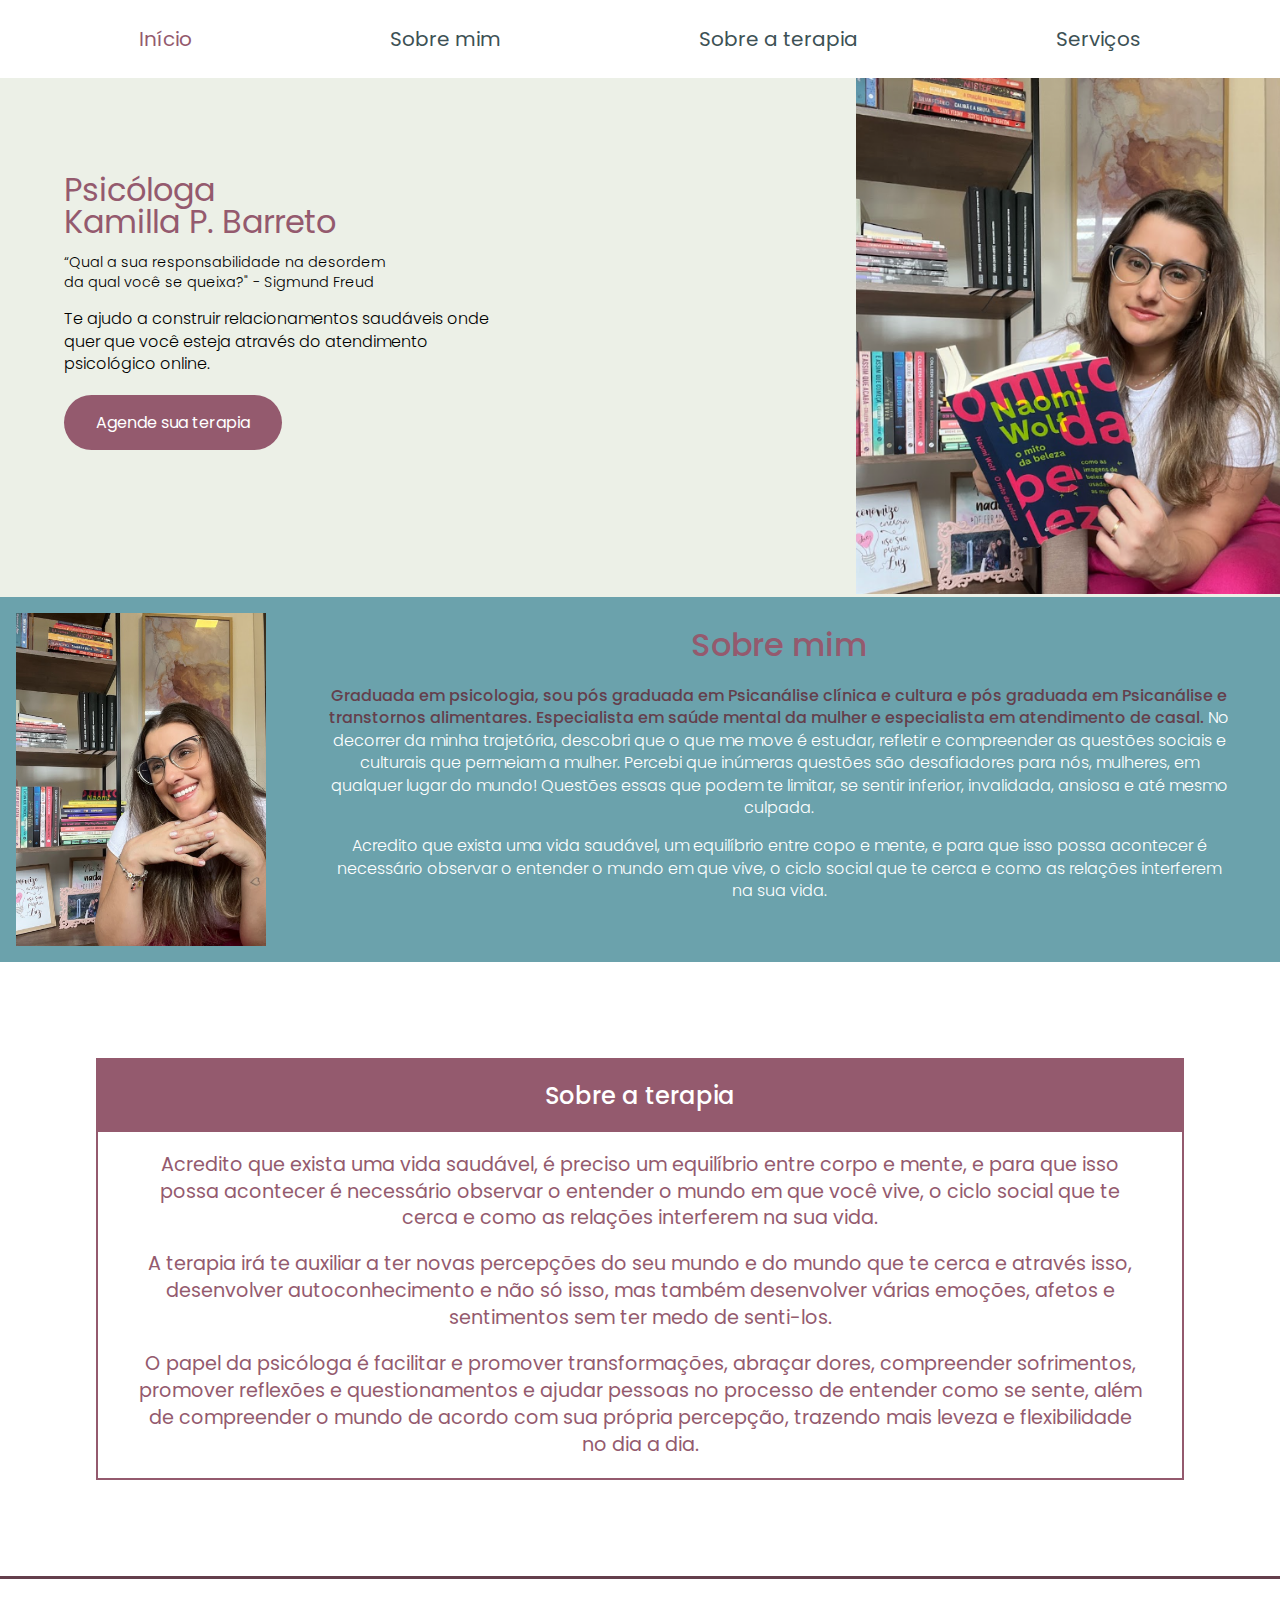
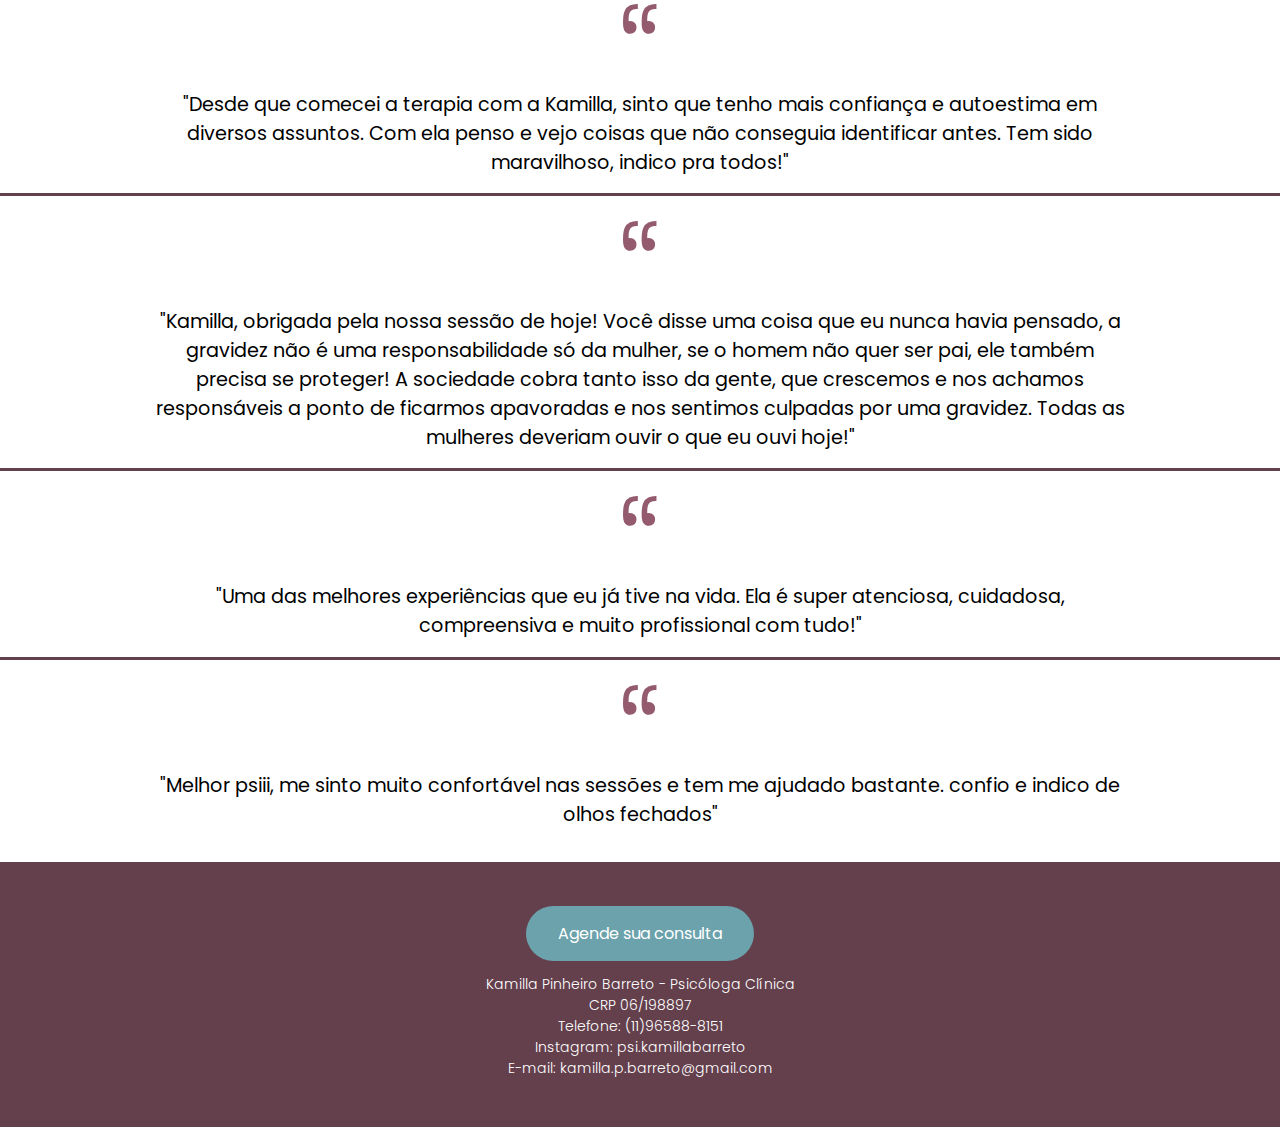
<file: index.html>
<!DOCTYPE html>
<html>

<!DOCTYPE html>
<html lang="pt-br">
    <head>
        <meta charset="UTF-8">
        <meta http-equiv="X-UA-Compatible" content="IE=edge">
        <meta name="viewport" content="width=device-width, initial-scale=1.0">
        <link rel="stylesheet" href="https://fonts.googleapis.com/css2?family=Material+Symbols+Outlined:opsz,wght,FILL,GRAD@24,400,0,0" />
        <link rel="preconnect" href="https://fonts.googleapis.com">
        <link rel="preconnect" href="https://fonts.gstatic.com" crossorigin>
        <link href="https://fonts.googleapis.com/css2?family=Poppins:wght@300;400;500;700&display=swap" rel="stylesheet">
        <link href="https://fonts.googleapis.com/css2?family=Josefin+Sans:wght@400;700&display=swap" rel="stylesheet">
        <link rel="stylesheet" href="https://cdn.jsdelivr.net/npm/swiper@10/swiper-bundle.min.css"/>
        <link rel="preconnect" href="https://fonts.googleapis.com">
        <link rel="preconnect" href="https://fonts.gstatic.com" crossorigin>
        <link href="https://fonts.googleapis.com/css2?family=Sora&display=swap" rel="stylesheet">
        <link rel="stylesheet" href="reset.css">
        <link rel="stylesheet" href="styles.css">
        <link rel="stylesheet" href="serviços.html">
        <link rel="stylesheet" href="individual.html">
        <link rel="stylesheet" href="casal.html">
        <link rel="stylesheet" href="mulheres.html">
        <title>Psicóloga P. Kamilla Barreto</title>
    </head>

    <header class="cabecalho">
        <span class="material-symbols-outlined" id="burguer" onclick="clickMenu()">menu</span>
        <menu id="itens" class="menu">
            <li class="lista-menu"><a href="index.html" class="lista-menu-inicio">Início</a></li>
            <li class="lista-menu"><a href="#sobre-mim" class="lista-menu-link">Sobre mim</a></li>
            <li class="lista-menu"><a href="#sobre-terapia" class="lista-menu-link">Sobre a terapia</a></li>
            <li class="lista-menu"><a href="serviços.html" class="lista-menu-link">Serviços</a></li>
        </menu>

        <ul class="opcoes">
            <li class="lista-opcoes"><a href="index.html" class="lista-menu-inicio">Início</a></li>
            <li class="lista-opcoes"><a href="#sobre-mim" class="lista-menu-link">Sobre mim</a></li>
            <li class="lista-opcoes"><a href="#sobre-terapia" class="lista-menu-link">Sobre a terapia</a></li>
            <li class="lista-opcoes"><a href="serviços.html" class="lista-menu-link">Serviços</a></li>
        </ul>

    </header>

    <body>
        <div class="intro">
            <div class="intro__pc">
                <h1 class="intro__titulo">Psicóloga</h1>
                <h1 class="intro__titulo"> Kamilla P. Barreto</h1>
                <p class="intro__frase">“Qual a sua responsabilidade na desordem <br>da qual você se queixa?" - Sigmund Freud</p>
                <p class="intro__texto">Te ajudo a construir relacionamentos saudáveis onde quer que você esteja através do atendimento psicológico online.</p>
                <a href="https://wa.me/5511965888151" class="botao__wpp">Agende sua terapia</a>
            </div>
            <div class="intro__img-pc"><img src="assets/Kamilla3.png" class="intro__img"></div>      
            
        </div>


        <div class="sobre__mim" id="sobre-mim">
            <div class="sobre__mim-img-pc2"><img src="assets/Kamilla5.png" alt="psi Kamilla sobre mim" class="sobre__mim-img"></div>
            <div class="sobre__mim-pc">
                <h2 class="sobre__mim-title">Sobre mim</h2>
                
                <p class="sobre__mim-texto"><span class="sobre__mim-negrito">Graduada em psicologia, sou pós graduada em Psicanálise clínica e cultura e pós graduada em Psicanálise e transtornos alimentares. Especialista em saúde mental da mulher e especialista em atendimento de casal.</span> No decorrer da minha trajetória, descobri que o que me move é estudar, refletir e compreender as questões sociais e culturais que permeiam a mulher. Percebi que inúmeras questões são desafiadores para nós, mulheres, em qualquer lugar do mundo! Questões essas que podem te limitar, se sentir inferior, invalidada, ansiosa e até mesmo culpada.</p>
            
                <p class="sobre__mim-texto2">Acredito que exista uma vida saudável, um equilíbrio entre copo e mente, e para que isso possa acontecer é necessário observar o entender o mundo em que vive, o ciclo social que te cerca e como as relações interferem na sua vida.</p>
            </div>
            <div class="sobre__mim-img-pc"><img src="assets/Kamilla5.png" alt="psi Kamilla sobre mim" class="sobre__mim-img"></div>
        </div>

        <div class="sobre__terapia" id="sobre-terapia">
            <h2 class="sobre__terapia-title">Sobre a terapia</h2>
            
            <p class="sobre__terapia-texto">Acredito que exista uma vida saudável, é preciso um equilíbrio entre corpo e mente, e para que isso possa acontecer é necessário observar o entender o mundo em que você vive, o ciclo social que te cerca e como as relações interferem na sua vida.</p>

            <p class="sobre__terapia-texto2">A terapia irá te auxiliar a ter novas percepções do seu mundo e do mundo que te cerca e através isso, desenvolver autoconhecimento e não só isso, mas também desenvolver várias emoções, afetos e sentimentos sem ter medo de senti-los.</p>
            
            <p class="sobre__terapia-texto3">O papel da psicóloga é facilitar e promover transformações, abraçar dores, compreender sofrimentos, promover reflexões e questionamentos e ajudar pessoas no processo de entender como se sente, além de compreender o mundo de acordo com sua própria percepção, trazendo mais leveza e flexibilidade no dia a dia.</p>
        </div>

        <section class="depoimentos">

            <div class="depoimento-1">
                <h2 class="depoimentos__titulo">“</h2>
                
                <p class="depoimentos__texto">"Desde que comecei a terapia com a Kamilla, sinto que tenho mais confiança e autoestima em diversos assuntos. Com ela penso e vejo coisas que não conseguia identificar antes. Tem sido maravilhoso, indico pra todos!"</p>

            </div>

            <div class="depoimento-2">

                <h2 class="depoimentos__titulo">“</h2>
                
                <p class="depoimentos__texto">"Kamilla, obrigada pela nossa sessão de hoje! Você disse uma coisa que eu nunca havia pensado, a gravidez não é uma responsabilidade só da mulher, se o homem não quer ser pai, ele também precisa se proteger! A sociedade cobra tanto isso da gente, que crescemos e nos achamos responsáveis a ponto de ficarmos apavoradas e nos sentimos culpadas por uma gravidez. Todas as mulheres deveriam ouvir o que eu ouvi hoje!"</p>
            
            </div>

            <div class="depoimento-3">

                <h2 class="depoimentos__titulo">“</h2>
                
                <p class="depoimentos__texto">"Uma das melhores experiências que eu já tive na vida. Ela é super atenciosa, cuidadosa, compreensiva e muito profissional com tudo!"</p>

            </div>

            <div class="depoimento-4">

                <h2 class="depoimentos__titulo">“</h2>
                
                <p class="depoimentos__texto">"Melhor psiii, me sinto muito confortável nas sessões e tem me ajudado bastante. confio e indico de olhos fechados"</p>

            </div>
        </section>

        <footer class="rodape">
            <a href="https://wa.me/5511965888151" class="rodape__wpp">Agende sua consulta</a>

            <ul class="rodape__lista">
                <li class="rodape__texto">Kamilla Pinheiro Barreto - Psicóloga Clínica</li>
                <li class="rodape__texto">CRP 06/198897</li>
                <li class="rodape__texto">Telefone: (11)96588-8151</li>
                <li class="rodape__texto">Instagram: psi.kamillabarreto</li>
                <li class="rodape__texto">E-mail: kamilla.p.barreto@gmail.com</li>
            </ul>   
        </footer>
        
            




        <script>
            function clickMenu() {
            if (itens.style.height == '200px') {
                itens.style.height = '0px'
            } else {
                itens.style.height = '200px'
            }
        }
        </script>
    </body>
</html>
</file>
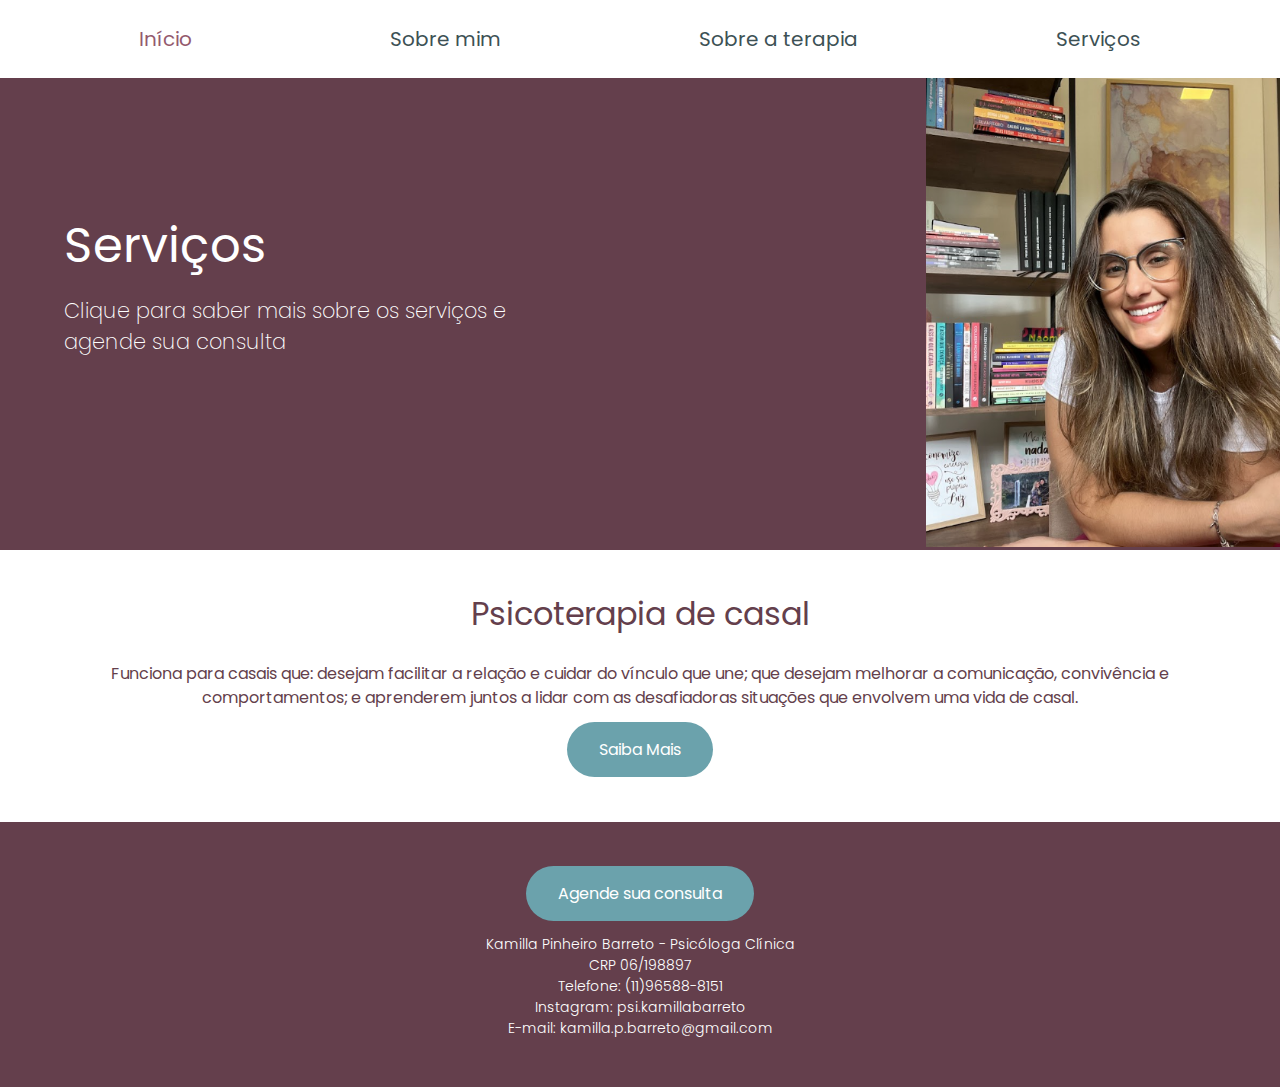
<file: casal.html>
<!DOCTYPE html>
<html lang="pt-br">
<head>
    <meta charset="UTF-8">
    <meta charset="UTF-8">
    <meta http-equiv="X-UA-Compatible" content="IE=edge">
    <meta name="viewport" content="width=device-width, initial-scale=1.0">
    <link rel="stylesheet" href="https://fonts.googleapis.com/css2?family=Material+Symbols+Outlined:opsz,wght,FILL,GRAD@24,400,0,0" />
    <link rel="preconnect" href="https://fonts.googleapis.com">
    <link rel="preconnect" href="https://fonts.gstatic.com" crossorigin>
    <link href="https://fonts.googleapis.com/css2?family=Poppins:wght@300;400;500;700&display=swap" rel="stylesheet">
    <link href="https://fonts.googleapis.com/css2?family=Josefin+Sans:wght@400;700&display=swap" rel="stylesheet">
    <link rel="stylesheet" href="https://cdn.jsdelivr.net/npm/swiper@10/swiper-bundle.min.css"/>
    <link rel="preconnect" href="https://fonts.googleapis.com">
    <link rel="preconnect" href="https://fonts.gstatic.com" crossorigin>
    <link href="https://fonts.googleapis.com/css2?family=Sora&display=swap" rel="stylesheet">
    <link rel="stylesheet" href="reset.css">
    <link rel="stylesheet" href="styles.css">
    <link rel="stylesheet" href="index.html">
    <link rel="stylesheet" href="serviços.html">
    <link rel="stylesheet" href="individual.html">
    <link rel="stylesheet" href="mulheres.html">
    <title>Serviços</title>
</head>

<header class="cabecalho">
    <span class="material-symbols-outlined" id="burguer" onclick="clickMenu()">menu</span>
    <menu id="itens" class="menu">
        <li class="lista-menu"><a href="index.html" class="lista-menu-inicio">Início</a></li>
        <li class="lista-menu"><a href="index.html#sobre-mim" class="lista-menu-link">Sobre mim</a></li>
        <li class="lista-menu"><a href="index.html#sobre-terapia" class="lista-menu-link">Sobre a terapia</a></li>
        <li class="lista-menu"><a href="serviços.html" class="lista-menu-link">Serviços</a></li>
    </menu>

    <ul class="opcoes">
        <li class="lista-opcoes"><a href="index.html" class="lista-menu-inicio">Início</a></li>
        <li class="lista-opcoes"><a href="#sobre-mim" class="lista-menu-link">Sobre mim</a></li>
        <li class="lista-opcoes"><a href="#sobre-terapia" class="lista-menu-link">Sobre a terapia</a></li>
        <li class="lista-opcoes"><a href="serviços.html" class="lista-menu-link">Serviços</a></li>
    </ul>

</header>

<body>

    <div class="servicos">
        <div class="servicos__pc">
            <h1 class="servicos__titulo">Serviços</h1>
            <p class="servicos__texto">Clique para saber mais sobre os serviços e agende sua consulta</p>
        </div>
        <div class="servicos__img-pc"><img src="assets/Kamilla1.png" alt="psicologa kamilla" class="servicos__img"></div>
    </div>
    <div class="individual">
        <h2 class="individual__titulo">Psicoterapia de casal</h2>
        <p class="individual__texto">Funciona para casais que: desejam facilitar a relação e cuidar do vínculo que une; que desejam melhorar a comunicação, convivência e comportamentos; e aprenderem juntos a lidar com as desafiadoras situações que envolvem uma vida de casal.</p>
        <a href="https://wa.me/5511965888151" class="individual-wpp">Saiba Mais</a>
    </div>

    <footer class="rodape">
        <a href="https://wa.me/5511965888151" class="rodape__wpp">Agende sua consulta</a>

        <ul class="rodape__lista">
            <li class="rodape__texto">Kamilla Pinheiro Barreto - Psicóloga Clínica</li>
            <li class="rodape__texto">CRP 06/198897</li>
            <li class="rodape__texto">Telefone: (11)96588-8151</li>
            <li class="rodape__texto">Instagram: psi.kamillabarreto</li>
            <li class="rodape__texto">E-mail: kamilla.p.barreto@gmail.com</li>
        </ul>   
    </footer>



    <script>
        function clickMenu() {
        if (itens.style.height == '200px') {
            itens.style.height = '0px'
        } else {
            itens.style.height = '200px'
        }
    }
    </script>
</body>
</html>
</file>
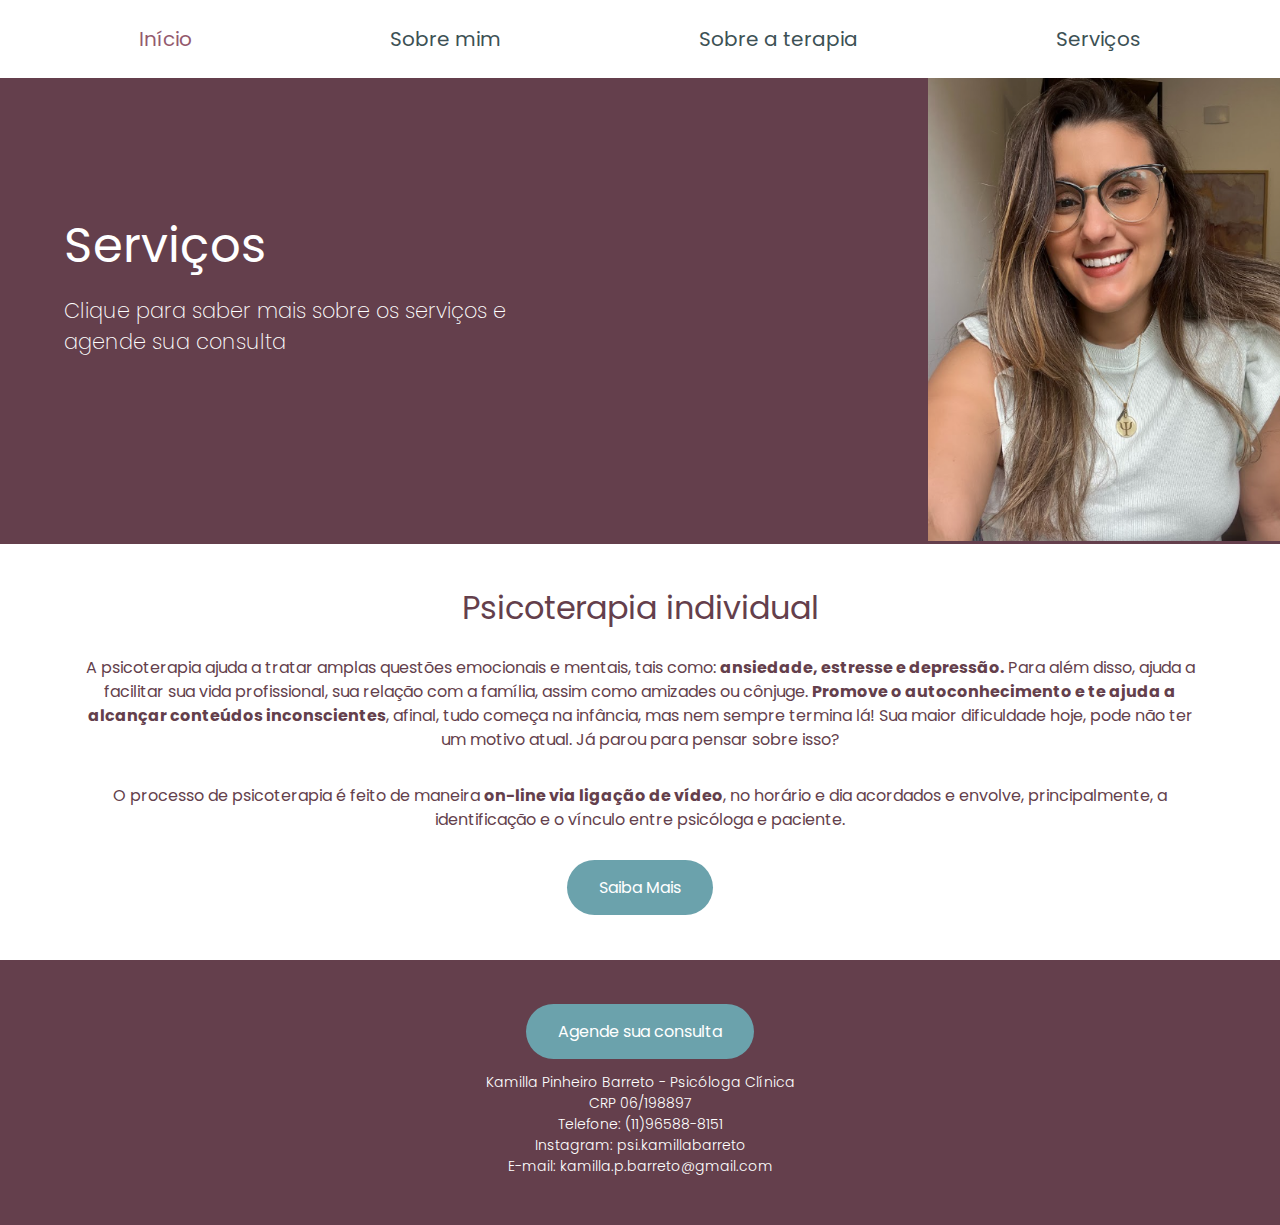
<file: individual.html>
<!DOCTYPE html>
<html lang="pt-br">
<head>
    <meta charset="UTF-8">
    <meta charset="UTF-8">
    <meta http-equiv="X-UA-Compatible" content="IE=edge">
    <meta name="viewport" content="width=device-width, initial-scale=1.0">
    <link rel="stylesheet" href="https://fonts.googleapis.com/css2?family=Material+Symbols+Outlined:opsz,wght,FILL,GRAD@24,400,0,0" />
    <link rel="preconnect" href="https://fonts.googleapis.com">
    <link rel="preconnect" href="https://fonts.gstatic.com" crossorigin>
    <link href="https://fonts.googleapis.com/css2?family=Poppins:wght@300;400;500;700&display=swap" rel="stylesheet">
    <link href="https://fonts.googleapis.com/css2?family=Josefin+Sans:wght@400;700&display=swap" rel="stylesheet">
    <link rel="stylesheet" href="https://cdn.jsdelivr.net/npm/swiper@10/swiper-bundle.min.css"/>
    <link rel="preconnect" href="https://fonts.googleapis.com">
    <link rel="preconnect" href="https://fonts.gstatic.com" crossorigin>
    <link href="https://fonts.googleapis.com/css2?family=Sora&display=swap" rel="stylesheet">
    <link rel="stylesheet" href="reset.css">
    <link rel="stylesheet" href="styles.css">
    <link rel="stylesheet" href="index.html">
    <link rel="stylesheet" href="casal.html">
    <link rel="stylesheet" href="serviços.html">
    <link rel="stylesheet" href="mulheres.html">
    <title>Serviços</title>
</head>

<header class="cabecalho">
    <span class="material-symbols-outlined" id="burguer" onclick="clickMenu()">menu</span>
    <menu id="itens" class="menu">
        <li class="lista-menu"><a href="index.html" class="lista-menu-inicio">Início</a></li>
        <li class="lista-menu"><a href="index.html#sobre-mim" class="lista-menu-link">Sobre mim</a></li>
        <li class="lista-menu"><a href="index.html#sobre-terapia" class="lista-menu-link">Sobre a terapia</a></li>
        <li class="lista-menu"><a href="serviços.html" class="lista-menu-link">Serviços</a></li>
    </menu>

    <ul class="opcoes">
        <li class="lista-opcoes"><a href="index.html" class="lista-menu-inicio">Início</a></li>
        <li class="lista-opcoes"><a href="#sobre-mim" class="lista-menu-link">Sobre mim</a></li>
        <li class="lista-opcoes"><a href="#sobre-terapia" class="lista-menu-link">Sobre a terapia</a></li>
        <li class="lista-opcoes"><a href="serviços.html" class="lista-menu-link">Serviços</a></li>
    </ul>


</header>

<body>

    <div class="servicos">
        <div class="servicos__pc">
            <h1 class="servicos__titulo">Serviços</h1>
            <p class="servicos__texto">Clique para saber mais sobre os serviços e agende sua consulta</p>
        </div>
        <div class="servicos__img-pc"><img src="assets/Kamilla6.png" alt="psicologa kamilla" class="servicos__img"></div>
    </div>
    <div class="individual">
        <h2 class="individual__titulo">Psicoterapia individual</h2>
        <p class="individual__texto">A psicoterapia ajuda a tratar amplas questões emocionais e mentais, tais como: <strong class="individual-negrito">ansiedade, estresse e depressão.</strong> Para além disso, ajuda a facilitar sua vida profissional, sua relação com a família, assim como amizades ou cônjuge. <strong class="individual-negrito">Promove o autoconhecimento e te ajuda a alcançar conteúdos inconscientes</strong>, afinal, tudo começa na infância, mas nem sempre termina lá! Sua maior dificuldade hoje, pode não ter um motivo atual. Já parou para pensar sobre isso? </p>
        <p class="individual__texto-2">O processo de psicoterapia é feito de maneira <strong class="individual-negrito">on-line via ligação de vídeo</strong>, no horário e dia acordados e envolve, principalmente, a identificação e o vínculo entre psicóloga e paciente.</p>
        <a href="https://wa.me/5511965888151" class="individual-wpp">Saiba Mais</a>
    </div>

    <footer class="rodape">
        <a href="https://wa.me/5511965888151" class="rodape__wpp">Agende sua consulta</a>

        <ul class="rodape__lista">
            <li class="rodape__texto">Kamilla Pinheiro Barreto - Psicóloga Clínica</li>
            <li class="rodape__texto">CRP 06/198897</li>
            <li class="rodape__texto">Telefone: (11)96588-8151</li>
            <li class="rodape__texto">Instagram: psi.kamillabarreto</li>
            <li class="rodape__texto">E-mail: kamilla.p.barreto@gmail.com</li>
        </ul>   
    </footer>



    <script>
        function clickMenu() {
        if (itens.style.height == '200px') {
            itens.style.height = '0px'
        } else {
            itens.style.height = '200px'
        }
    }
    </script>
</body>
</html>
</file>
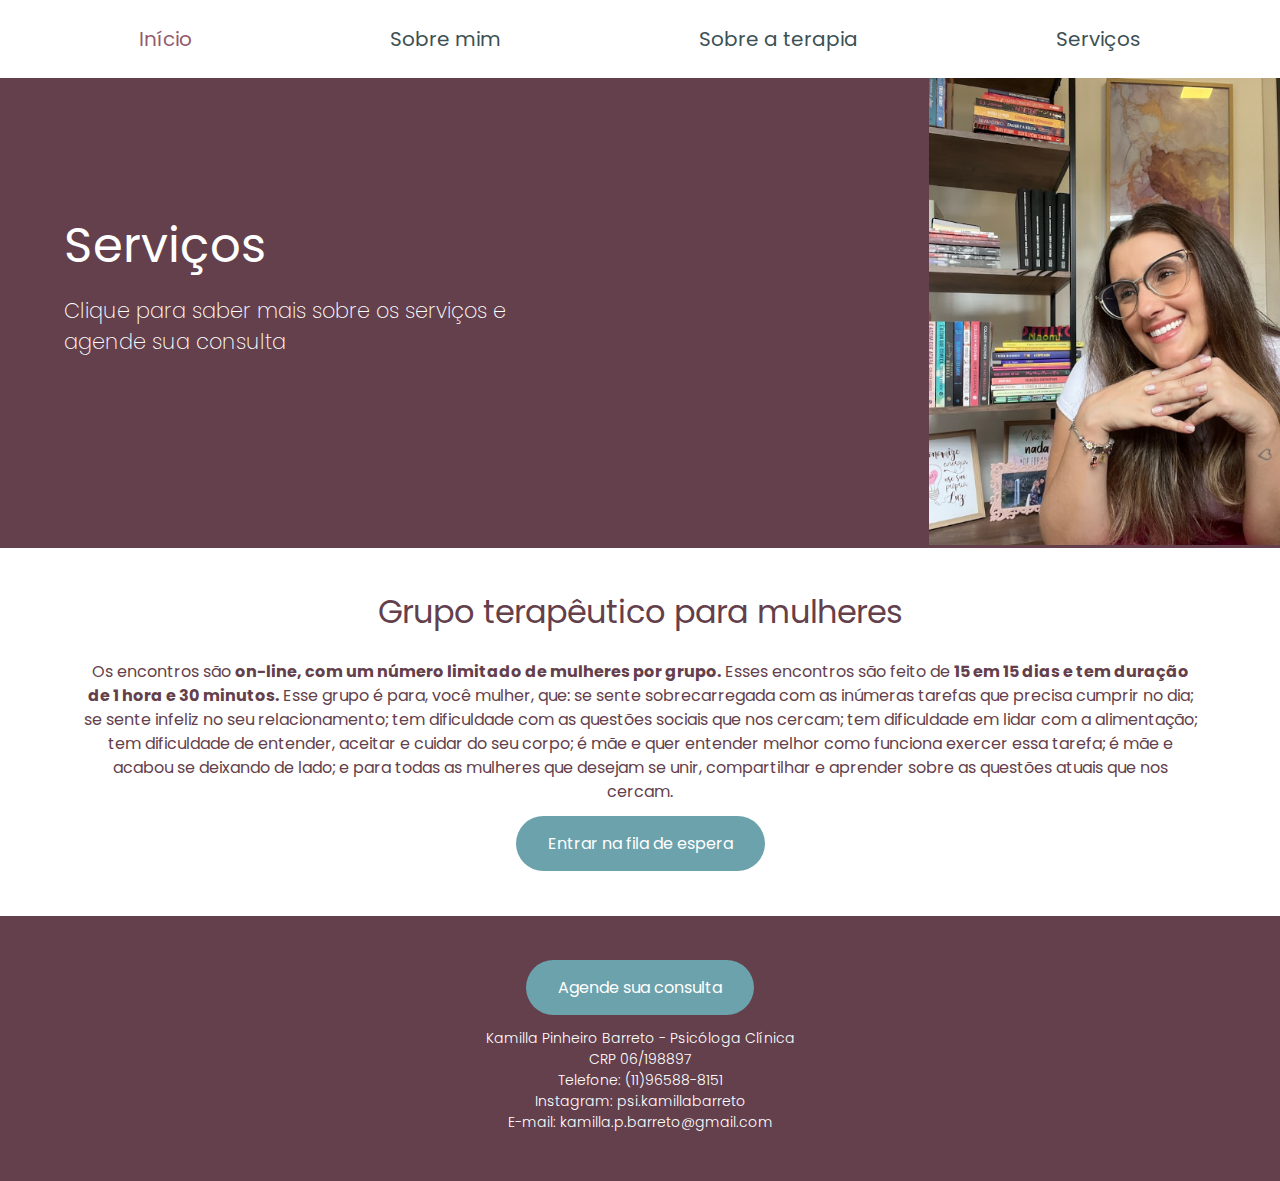
<file: mulheres.html>
<!DOCTYPE html>
<html lang="pt-br">
<head>
    <meta charset="UTF-8">
    <meta charset="UTF-8">
    <meta http-equiv="X-UA-Compatible" content="IE=edge">
    <meta name="viewport" content="width=device-width, initial-scale=1.0">
    <link rel="stylesheet" href="https://fonts.googleapis.com/css2?family=Material+Symbols+Outlined:opsz,wght,FILL,GRAD@24,400,0,0" />
    <link rel="preconnect" href="https://fonts.googleapis.com">
    <link rel="preconnect" href="https://fonts.gstatic.com" crossorigin>
    <link href="https://fonts.googleapis.com/css2?family=Poppins:wght@300;400;500;700&display=swap" rel="stylesheet">
    <link href="https://fonts.googleapis.com/css2?family=Josefin+Sans:wght@400;700&display=swap" rel="stylesheet">
    <link rel="stylesheet" href="https://cdn.jsdelivr.net/npm/swiper@10/swiper-bundle.min.css"/>
    <link rel="preconnect" href="https://fonts.googleapis.com">
    <link rel="preconnect" href="https://fonts.gstatic.com" crossorigin>
    <link href="https://fonts.googleapis.com/css2?family=Sora&display=swap" rel="stylesheet">
    <link rel="stylesheet" href="reset.css">
    <link rel="stylesheet" href="styles.css">
    <link rel="stylesheet" href="index.html">
    <link rel="stylesheet" href="individual.html">
    <link rel="stylesheet" href="casal.html">
    <link rel="stylesheet" href="serviços.html">
    <title>Serviços</title>
</head>

<header class="cabecalho">
    <span class="material-symbols-outlined" id="burguer" onclick="clickMenu()">menu</span>
    <menu id="itens" class="menu">
        <li class="lista-menu"><a href="index.html" class="lista-menu-inicio">Início</a></li>
        <li class="lista-menu"><a href="index.html#sobre-mim" class="lista-menu-link">Sobre mim</a></li>
        <li class="lista-menu"><a href="index.html#sobre-terapia" class="lista-menu-link">Sobre a terapia</a></li>
        <li class="lista-menu"><a href="serviços.html" class="lista-menu-link">Serviços</a></li>
    </menu>
    <ul class="opcoes">
        <li class="lista-opcoes"><a href="index.html" class="lista-menu-inicio">Início</a></li>
        <li class="lista-opcoes"><a href="#sobre-mim" class="lista-menu-link">Sobre mim</a></li>
        <li class="lista-opcoes"><a href="#sobre-terapia" class="lista-menu-link">Sobre a terapia</a></li>
        <li class="lista-opcoes"><a href="serviços.html" class="lista-menu-link">Serviços</a></li>
    </ul>
</header>

<body>

    <div class="servicos">
        <div class="servicos__pc">
            <h1 class="servicos__titulo">Serviços</h1>
            <p class="servicos__texto">Clique para saber mais sobre os serviços e agende sua consulta</p>
        </div>
        <div class="servicos__img-pc"><img src="assets/Kamilla5.png" alt="psicologa kamilla" class="servicos__img"></div>
    </div>
    <div class="individual">
        <h2 class="individual__titulo">Grupo terapêutico para mulheres</h2>
        <p class="individual__texto">Os encontros são <strong class="individual-negrito">on-line, com um número limitado de mulheres por grupo.</strong> Esses encontros são feito de <strong class="individual-negrito">15 em 15 dias e tem duração de 1 hora e 30 minutos.</strong> Esse grupo é para, você mulher, que: se sente sobrecarregada com as inúmeras tarefas que precisa cumprir no dia; se sente infeliz no seu relacionamento; tem dificuldade com as questões sociais que nos cercam; tem dificuldade em lidar com a alimentação; tem dificuldade de entender, aceitar e cuidar do seu corpo; é mãe e quer entender melhor como funciona exercer essa tarefa; é mãe e acabou se deixando  de lado; e para todas as mulheres que desejam se unir, compartilhar e aprender sobre as questões atuais que nos cercam.</p>
        <a href="https://wa.me/5511965888151" class="individual-wpp">Entrar na fila de espera</a>
    </div>

    <footer class="rodape">
        <a href="https://wa.me/5511965888151" class="rodape__wpp">Agende sua consulta</a>

        <ul class="rodape__lista">
            <li class="rodape__texto">Kamilla Pinheiro Barreto - Psicóloga Clínica</li>
            <li class="rodape__texto">CRP 06/198897</li>
            <li class="rodape__texto">Telefone: (11)96588-8151</li>
            <li class="rodape__texto">Instagram: psi.kamillabarreto</li>
            <li class="rodape__texto">E-mail: kamilla.p.barreto@gmail.com</li>
        </ul>   
    </footer>



    <script>
        function clickMenu() {
        if (itens.style.height == '200px') {
            itens.style.height = '0px'
        } else {
            itens.style.height = '200px'
        }
    }
    </script>
</body>
</html>
</file>
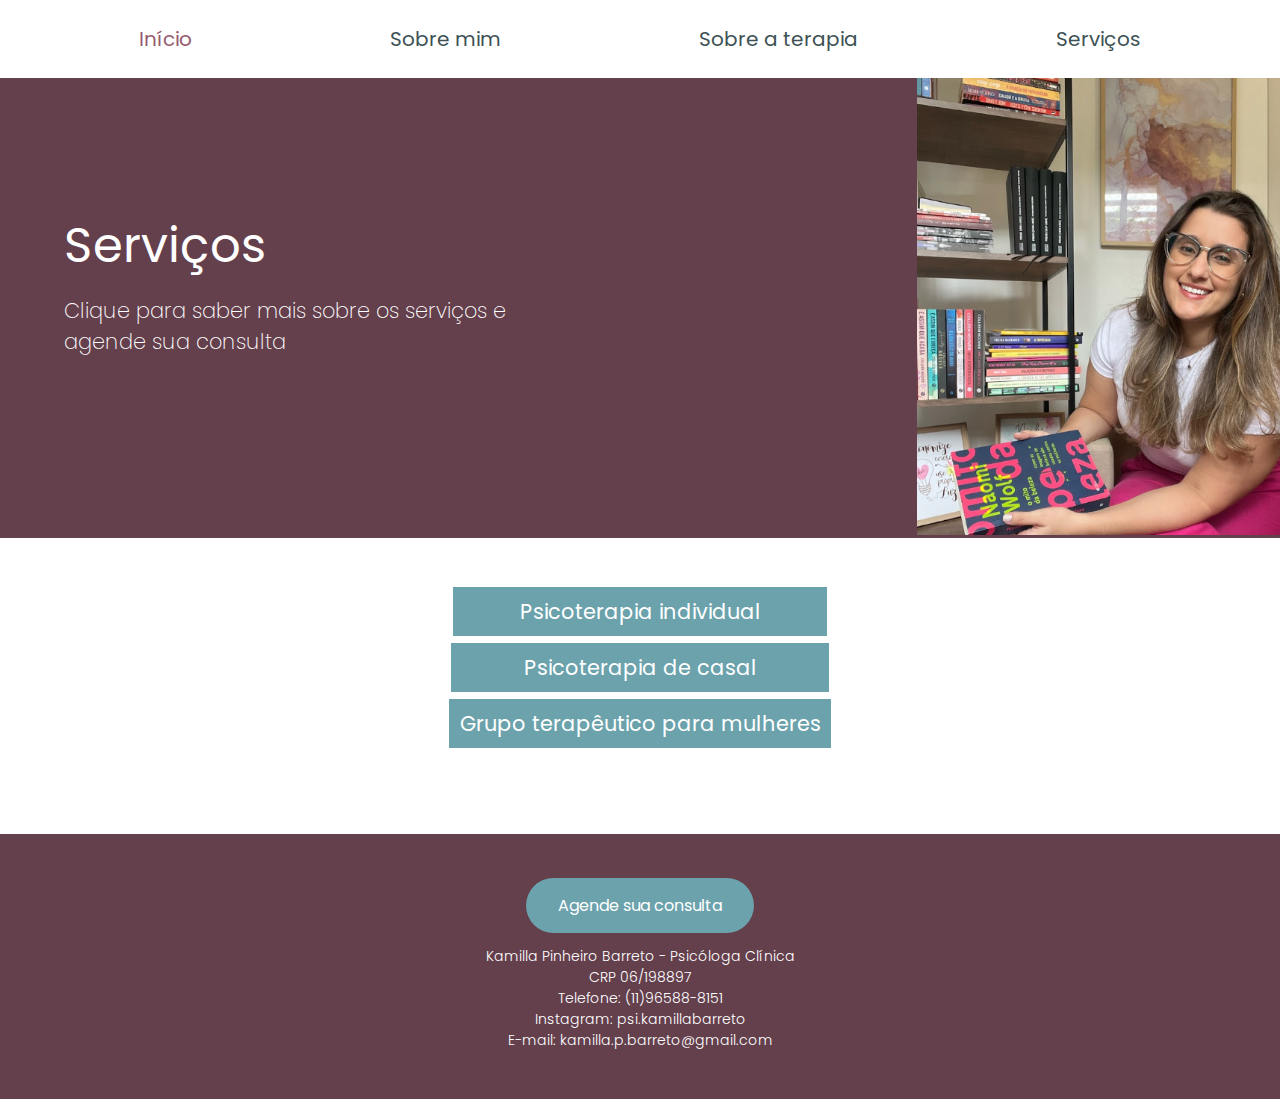
<file: serviços.html>
<!DOCTYPE html>
<html lang="pt-br">
<head>
    <meta charset="UTF-8">
    <meta charset="UTF-8">
    <meta http-equiv="X-UA-Compatible" content="IE=edge">
    <meta name="viewport" content="width=device-width, initial-scale=1.0">
    <link rel="stylesheet" href="https://fonts.googleapis.com/css2?family=Material+Symbols+Outlined:opsz,wght,FILL,GRAD@24,400,0,0" />
    <link rel="preconnect" href="https://fonts.googleapis.com">
    <link rel="preconnect" href="https://fonts.gstatic.com" crossorigin>
    <link href="https://fonts.googleapis.com/css2?family=Poppins:wght@300;400;500;700&display=swap" rel="stylesheet">
    <link href="https://fonts.googleapis.com/css2?family=Josefin+Sans:wght@400;700&display=swap" rel="stylesheet">
    <link rel="stylesheet" href="https://cdn.jsdelivr.net/npm/swiper@10/swiper-bundle.min.css"/>
    <link rel="preconnect" href="https://fonts.googleapis.com">
    <link rel="preconnect" href="https://fonts.gstatic.com" crossorigin>
    <link href="https://fonts.googleapis.com/css2?family=Sora&display=swap" rel="stylesheet"> 
    <link rel="stylesheet" href="index.html">
    <link rel="stylesheet" href="individual.html">
    <link rel="stylesheet" href="casal.html">
    <link rel="stylesheet" href="mulheres.html">
    <link rel="stylesheet" href="reset.css">
    <link rel="stylesheet" href="styles.css">
    <title>Serviços</title>
</head>

<header class="cabecalho">
    <span class="material-symbols-outlined" id="burguer" onclick="clickMenu()">menu</span>
    <menu id="itens" class="menu">
        <li class="lista-menu"><a href="index.html" class="lista-menu-inicio">Início</a></li>
        <li class="lista-menu"><a href="index.html#sobre-mim" class="lista-menu-link">Sobre mim</a></li>
        <li class="lista-menu"><a href="index.html#sobre-terapia" class="lista-menu-link">Sobre a terapia</a></li>
        <li class="lista-menu"><a href="serviços.html" class="lista-menu-link">Serviços</a></li>
    </menu>

    <ul class="opcoes">
        <li class="lista-opcoes"><a href="index.html" class="lista-menu-inicio">Início</a></li>
        <li class="lista-opcoes"><a href="#sobre-mim" class="lista-menu-link">Sobre mim</a></li>
        <li class="lista-opcoes"><a href="#sobre-terapia" class="lista-menu-link">Sobre a terapia</a></li>
        <li class="lista-opcoes"><a href="serviços.html" class="lista-menu-link">Serviços</a></li>
    </ul>
</header>

<body>

    <div class="servicos">
        <div class="servicos__pc">
            <h1 class="servicos__titulo">Serviços</h1>
            <p class="servicos__texto">Clique para saber mais sobre os serviços e agende sua consulta</p>
        </div>
        <div class="servicos__img-pc"><img src="assets/Kamilla4.png" alt="psicologa kamilla" class="servicos__img"></div>
    </div>
    <div class="terapia">
        <lu class="terapia__lista">
            <li class="terapia__item"><a href="individual.html" class="terapia__link-1">Psicoterapia individual</a></li>
            <li class="terapia__item"><a href="casal.html" class="terapia__link-2">Psicoterapia de casal</a></li>
            <li class="terapia__item"><a href="mulheres.html" class="terapia__link-3">Grupo terapêutico para mulheres</a></li>
        </lu>  
    </div>

    <footer class="rodape">
        <a href="https://wa.me/5511965888151" class="rodape__wpp">Agende sua consulta</a>

        <ul class="rodape__lista">
            <li class="rodape__texto">Kamilla Pinheiro Barreto - Psicóloga Clínica</li>
            <li class="rodape__texto">CRP 06/198897</li>
            <li class="rodape__texto">Telefone: (11)96588-8151</li>
            <li class="rodape__texto">Instagram: psi.kamillabarreto</li>
            <li class="rodape__texto">E-mail: kamilla.p.barreto@gmail.com</li>
        </ul>   
    </footer>



    <script>
        function clickMenu() {
        if (itens.style.height == '200px') {
            itens.style.height = '0px'
        } else {
            itens.style.height = '200px'
        }
    }
    </script>
</body>
</html>
</file>
<file: styles.css>
:root {
    --branco: #ffffff;
    --preto: #000000;
    --cor-primaria: #d6cbd1;
    --cor-secundaria: #dfbeed;
    --terceira-cor: #ffbfd4;
    --quarta-cor: #b4c892;
    --quinta-cor: #6ba2ac;
    --sexta-cor: #f7f0f3;
    --setima-cor: #3d5155;
    --oitava-cor: #ecf0e7;
    --nona-cor: #945a6e;
    --decima-cor: #643f4c;
    --hover: #e1e7d5;
    --fonte-principal: "Poppins";
    --fonte-secundaria: "Josefin Sans";
    --fonte-terciaria: 'Sora';
}


.cabecalho {
    background-color: var(--branco);
    padding: 0.5em;
}

body {
    background-color: var(--branco);
}

.material-symbols-outlined {
    background-color: var(--branco);
    display: block;
    width: 55vw;
    color: var(--setima-cor);
    font-size: 3em;
}

.menu {
    height: 0px;
    overflow: hidden;
    transition: all 0.5s ease-in-out;
}

.lista-menu { 
    background-color: var(--branco);
    display: block;
    text-decoration: none;
    padding: 1em 0;
    text-align: center;
    width: 96vw;
}

.lista-menu-link, .lista-menu-inicio {
    text-decoration: none;
    color: var(--setima-cor);
    font-family: var(--fonte-principal);
    font-size: 20px;
}



.lista-menu-inicio {
    color: var(--nona-cor);
}

/*introdução*/

.intro {
    background-color: var(--oitava-cor);
    display: grid;
    text-align: center;
    padding-top: 2em;
    box-sizing: border-box;
}

.intro__titulo {
    font-family: var(--fonte-principal);
    font-weight: 400;
    font-size: 1.6em;
    color: var(--nona-cor);
}

.intro__frase {
    font-family: var(--fonte-principal);
    font-weight: 300;
    font-size: 0.9em;
    text-align: center;
    padding: 1em 2em;
    line-height: 1.4;
    padding-bottom: 0;
}

.intro__texto {
    font-family: var(--fonte-principal);
    font-weight: 300;
    font-size: 1.1em;
    text-align: center;
    padding: 1em 2em;
    line-height: 1.4;
    padding-bottom: 2em;
}

.botao__wpp {
    background-color: var(--nona-cor);
    padding: 1em 2em;
    border-radius: 24px;
    text-decoration: none;
    font-family: var(--fonte-principal);
    color: var(--branco);
}

.intro__img {
    padding-top: 2em;
    width: 100%;
}

/*sobre mim*/

.sobre__mim {
    background-color: var(--quinta-cor);
    justify-content: center;
    text-align: center;
}

.sobre__mim-title {
    font-family: var(--fonte-principal);
    font-weight: 500;
    font-size: 1.6em;
    color: var(--nona-cor);
    text-align: center;
    padding-top: 1em;
}

.sobre__mim-texto {
    font-family: var(--fonte-principal);
    font-weight: 300;
    font-size: 1.1em;
    text-align: center;
    padding: 1em 2em;
    line-height: 1.4;
    color: var(--branco);
}

.sobre__mim-texto2 {
    font-family: var(--fonte-principal);
    font-weight: 300;
    font-size: 1.1em;
    text-align: center;
    padding: 0 2em;
    padding-bottom: 1em;
    line-height: 1.4;
    color: var(--branco);
}


.sobre__mim-negrito {
    color: var(--decima-cor);
    font-weight: 500;
}

.sobre__mim-img {
    justify-content: center;
    width: 90%;
    padding: 1em;
}

/*sobre a terapia*/

.sobre__terapia {
    border: solid 2px var(--nona-cor);
    margin: 2em 2em 0 2em;
}

.sobre__terapia-title {
    font-family: var(--fonte-principal);
    font-weight: 500;
    font-size: 1.6em;
    color: var(--branco);
    text-align: center;
    padding: 1em 0;
    background-color: #945a6e;
    
}

.sobre__terapia-texto {
    font-family: var(--fonte-principal);
    font-weight: 400;
    font-size: 1.1em;
    text-align: center;
    padding: 1em 2em;
    line-height: 1.4;
    color: var(--nona-cor);
}

.sobre__terapia-texto2 {
    font-family: var(--fonte-principal);
    font-weight: 400;
    font-size: 1.1em;
    text-align: center;
    padding: 0 1em;
    line-height: 1.4;
    color: var(--nona-cor);
}

.sobre__terapia-texto3 {
    font-family: var(--fonte-principal);
    font-weight: 400;
    font-size: 1.1em;
    text-align: center;
    padding: 1em 2em;
    line-height: 1.4;
    color: var(--nona-cor);
}

/*depoimentos*/

.depoimentos {
    text-align: center;
}

.depoimentos__titulo {
    font-size: 4em;
    font-family: var(--fonte-terciaria);
    color: var(--nona-cor);
}

.depoimentos__texto {
    font-size: 1em;
    font-family: var(--fonte-principal);
    line-height: 1.5;
}

.depoimento-1 {
    padding: 1em 2.3em;
    border-top: solid 3px var(--decima-cor);
}

.depoimento-2 {
    padding: 1em 2.3em;
    border-top: solid 3px var(--decima-cor);
}

.depoimento-3 {
    padding: 1em 2.3em;
    border-top: solid 3px var(--decima-cor);
}

.depoimento-4 {
    padding: 1em 2.3em 2em 2.3em;
    border-top: solid 3px var(--decima-cor);
}

/*rodape*/

.rodape {
    background-color: #643f4c;
    padding: 4em 0 1em 0;
    text-align: center;
}

.rodape__wpp {
    background-color: var(--quinta-cor);
    padding: 1em 2em;
    border-radius: 32px;
    text-decoration: none;
    font-family: var(--fonte-principal);
    color: var(--branco);

}

.rodape__lista {
    padding: 2em;
}

.rodape__texto {
    color: var(--branco);
    font-family: var(--fonte-principal);
    font-weight: 300;
    font-size: 0.9em;
    line-height: 1.5;
}

/*serviços*/

.servicos {
    background-color: var(--decima-cor);
    text-align: center;
}

.servicos__titulo {
    font-size: 2em;
    color: var(--branco);
    font-family: var(--fonte-principal);
    padding-top: 1.5em;
}

.servicos__texto {
    font-size: 1em;
    color: var(--branco);
    font-family: var(--fonte-principal);
    padding-top: 1.2em;
    font-weight: 200;
    line-height: 1.5;
}

.servicos__img {
    padding-top: 3em;
    width: 100%;
}

.terapia {
    margin: 2em 0;
}

.terapia__item { 
    background-color: var(--branco);
    display: block;
    text-decoration: none;
    padding-bottom: 2.2em;
    text-align: center;
}

.terapia__link-1 {
    text-decoration: none;
    background-color: var(--quinta-cor);
    color: var(--branco);
    padding: 0.5em 3.2em;
    font-family: var(--fonte-principal);
}

.terapia__link-2 {
    text-decoration: none;
    background-color: var(--quinta-cor);
    color: var(--branco);
    padding: 0.5em 3.5em;
    font-family: var(--fonte-principal);
}

.terapia__link-3 {
    text-decoration: none;
    background-color: var(--quinta-cor);
    color: var(--branco);
    padding: 0.5em;
    font-family: var(--fonte-principal);
}

/*psicoterapia individual*/

.individual {
    text-align: center;
    padding-bottom: 2.5em;
}

.individual__titulo {
    font-family: var(--fonte-principal);
    font-size: 1.5em;
    color: var(--decima-cor);
    padding: 1.5em 1em 0.5em 1em;
}

.individual__texto {
    font-family: var(--fonte-principal);
    font-size: 1em;
    color: var(--decima-cor);
    padding: 1em 1em 2em 1em;
    line-height: 1.5;
}

.individual__texto-2 {
    font-family: var(--fonte-principal);
    font-size: 1em;
    color: var(--decima-cor);
    padding: 0 1em 2.5em 1em;
    line-height: 1.5;
}

.individual-negrito {
    font-weight: 700;
}

.individual-wpp {
    background-color: var(--quinta-cor);
    padding: 1em 2em;
    border-radius: 32px;
    text-decoration: none;
    font-family: var(--fonte-principal);
    color: var(--branco);
}

.opcoes {
    display: none;
}

.sobre__mim-img-pc2 {
    display: none;
}

@media only screen and (min-width: 1024px) {

    .lista-opcoes:hover {
        background-color: var(--hover);
    }


    .material-symbols-outlined{
        display: none;
    }
    
    .menu {
        display: block;
    }

    .opcoes{
        display: flex;
        justify-content: space-around;
        padding: 1em 2em;
    }

    .lista-opcoes {
        padding: 0.3em 1.5em;
    }

    /*introdução*/

    .intro {
        display: flex;
        padding: 0;
    }

    .intro__pc {
        text-align: left;
        padding-left: 4rem;
        padding-top: 6rem;
    }

    .intro__titulo{
        font-size: 2em;
    }

    .intro__frase {
        padding: 1em 0 0 0;
        text-align: left;
    }

    .intro__texto {
        width: 58%;
        font-size: 1em;
        padding: 1em 0 2.5em 0;
        text-align: left;
    }

    .botao__wpp {
        font-size: 1em;
        border-radius: 35px;
    }

    .intro__img {
        padding: 0;
        width: 100%;
    }

    /*sobre mim*/

    .sobre__mim {
        display: flex;
        
    }

    .sobre__mim-img-pc {
        display: none;
    }

    .sobre__mim-img-pc2 {
        display: flex;
        width: 100%;
    }

    .sobre__mim-title {
        font-size: 2em;
        
    }

    .sobre__mim-texto, .sobre__mim-texto2 {
        font-size: 1em;
        padding: 0 3em 0 3em;
    }

    .sobre__mim-texto {
        padding-top: 1.5em;
        padding-bottom: 1em;
    }

   /*sobre terapia*/

   .sobre__terapia {
        margin: 6em 6em 6em 6em;
   }

   .sobre__terapia-title {
        font-size: 1.5em;
   }

   .sobre__terapia-texto, .sobre__terapia-texto2, .sobre__terapia-texto3 {
        font-size: 1.2em;   
   }

    /*depoimentos*/

    .depoimentos__titulo {
        font-size: 6em;
    }

    .depoimentos__texto {
        font-size: 1.2em;
        padding: 0 6em;
    }

    /*rodapé*/

    .rodape__wpp {
        font-size: 1em;
        border-radius: 34px;
    }

    .rodape__texto {
        font-size: 14px;
    }

    /*serviços*/

    .servicos {
        display: flex;
    }

    .servicos__pc {
        text-align: left;
        padding: 6em 0 0 4rem;
    }

    .servicos__titulo {
        font-size: 3em;
        padding-top: 1em;
    }

    .servicos__texto {
        font-size: 1.3em;
    }

    .servicos__img {
        padding-top: 0;
        width: 100%;
    }

    .servicos__img-pc {
        padding-left: 22rem;
    }

    .terapia__link-1, .terapia__link-2, .terapia__link-3 {
        font-size: 1.3em;
    }

    .terapia {
        padding: 2em;
    }

    .individual__titulo {
        font-size: 2em;
    }

    .individual__texto, .individual__texto-2 {
        padding-left: 5em;
        padding-right: 5em;
    }

    .individual__texto-2 {
        padding-bottom: 3em;
    }

    .individual {
        padding-bottom: 4em;
    }

}


@media only screen and (min-width: 1440px) {

    .intro__pc {
        padding-top: 4rem;
    }

    .intro__titulo{
        font-size: 2.5em;
    }

    .intro__frase {
        font-size: 1.2em;
    }

    .intro__texto {
        font-size: 1.3em;
        padding: 1em 0 1.5em 0;
    }

    .sobre__mim-texto, .sobre__mim-texto2 {
        font-size: 1.2em;
    }

    .sobre__mim-texto2 {
        padding-bottom: 1em;
    }

}

@media only screen and (min-width: 1640px) {

    .intro__pc {
        padding-top: 6rem;
    }

    .rodape__texto {
        font-size: 16px;
    }

}
</file>
